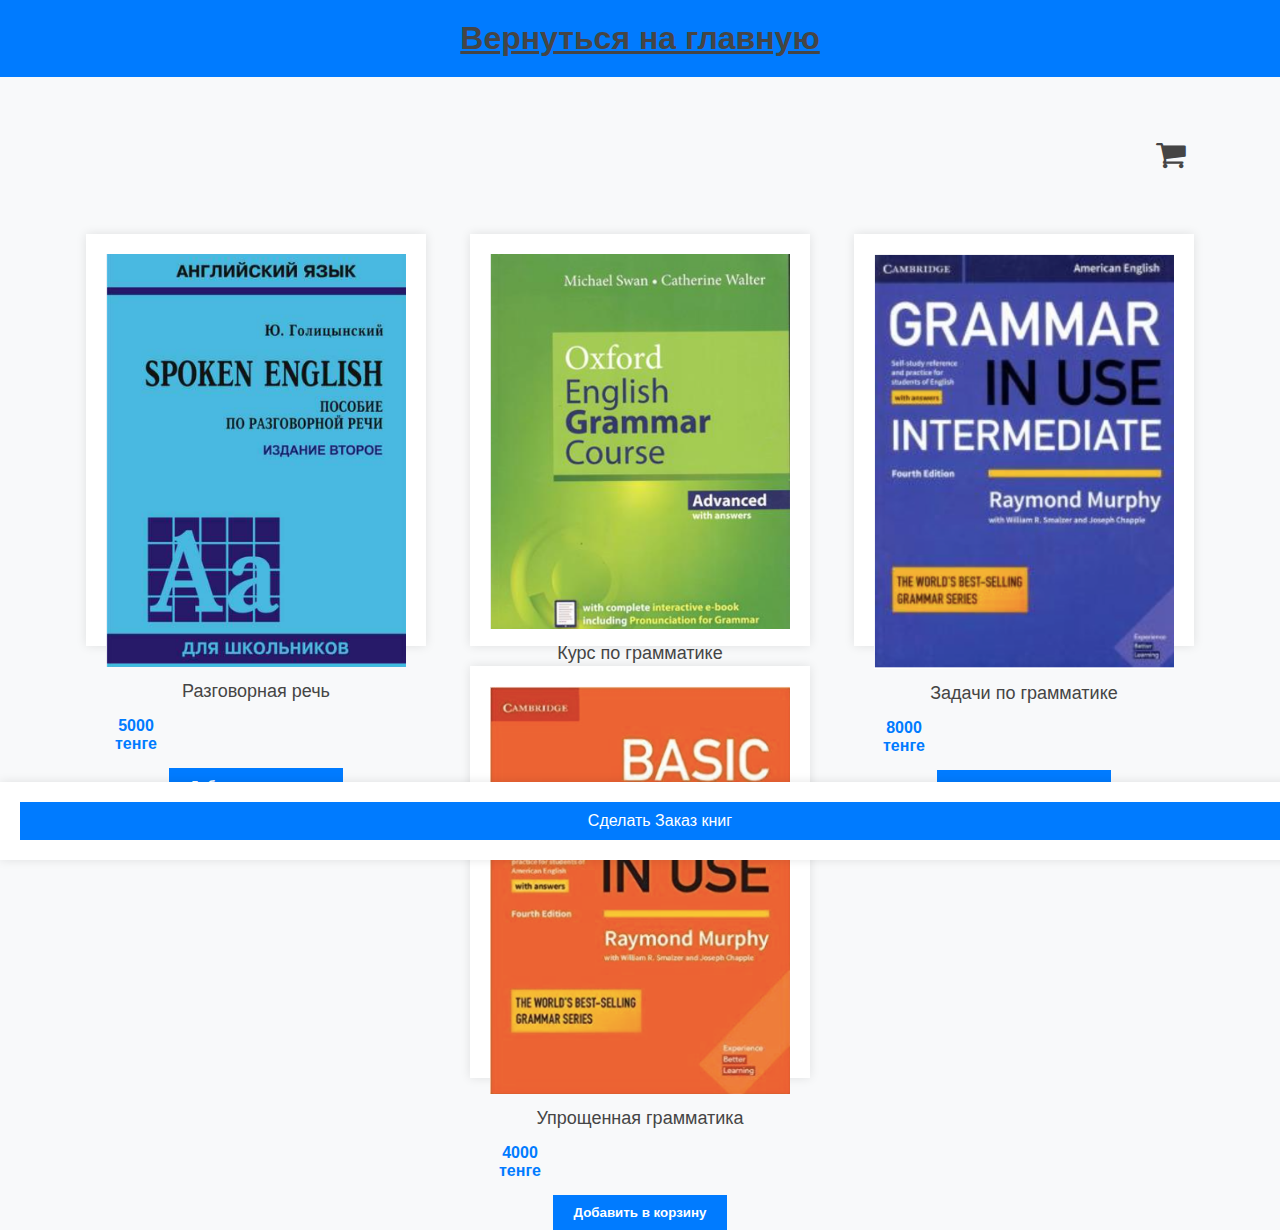
<file: basket.html>
<!DOCTYPE html>
<html lang="en">
<head>
    <meta charset="UTF-8">
    <title>Shopping cart</title>
    <link rel="stylesheet" type="text/css" href="cssbasket/style.css">
    <style>
        body {
            font-family: Arial, sans-serif;
            margin: 0;
            padding: 0;
            background-color: #f8f9fa;
        }

        header {
            background-color: #007bff;
            color: #fff;
            padding: 20px 0;
            text-align: center;
        }

        .navbar-brand {
            font-size: 32px;
        }

        section {
            display: flex;
            flex-wrap: wrap;
            justify-content: space-around;
            padding: 20px;
        }

        .item {
            background-color: #fff;
            box-shadow: 0 0 10px rgba(0, 0, 0, 0.1);
            padding: 20px;
            margin-bottom: 20px;
            width: 300px;
            text-align: center;
        }

        .item img {
            max-width: 100%;
            height: auto;
        }

        .item p {
            font-size: 18px;
            margin-top: 10px;
        }

        .item h6 {
            color: #007bff;
            font-size: 16px;
            margin: 10px 0;
        }

        .item button {
            background-color: #007bff;
            color: #fff;
            border: none;
            padding: 10px 20px;
            cursor: pointer;
            transition: background-color 0.3s ease;
        }

        .item button:hover {
            background-color: #0056b3;
        }

        .select {
            text-align: center;
            margin-bottom: 20px;
        }

        .btn {
            background-color: #007bff;
            color: #fff;
            border: none;
            padding: 10px 20px;
            cursor: pointer;
            text-decoration: none;
            transition: background-color 0.3s ease;
            display: block;
            margin: 0 auto;
        }

        .btn:hover {
            background-color: #0056b3;
        }
    </style>
</head>
<body>
    <header>
        <nav class="navbar navbar-expand-lg navbar-dark">
            <a class="navbar-brand" href="index.html"><strong>Вернуться на главную</strong></a>
            <div class="collapse navbar-collapse" id="navbarNavDropdown">
                <ul class="navbar-nav"></ul>
            </div>
        </nav>
    </header>

    <h1 style="text-align: center;"><i class="fa fa-shopping-cart"></i></h1>

    <section>
        <div class="item">
            <img src="imagebasket/043.jpg">
            <p>Разговорная речь</p>
            <h6>5000 тенге</h6>
            <span></span>
            <button>Добавить в корзину</button>
        </div>
        <div class="item">
            <img src="imagebasket/044.jpg">
            <p>Курс по грамматике</p>
            <h6>8500 тенге</h6>
            <span></span>
            <button>Добавить в корзину</button>
        </div>
        <div class="item">
            <img src="imagebasket/045.jpg">
            <p>Задачи по грамматике </p>
            <h6>8000 тенге</h6>
            <span></span>
            <button>Добавить в корзину</button>
        </div>
        <div class="item">
            <img src="imagebasket/046.jpg">
            <p>Упрощенная грамматика</p>
            <h6>4000 тенге</h6>
            <span></span>
            <button>Добавить в корзину</button>
        </div>
    </section>

    <div class="select"></div>

    <div class="item" style="text-align: center; position: fixed; bottom: 20px; width: 100%;">
        <a href="creditcard.html" class="btn">Сделать Заказ книг</a>
    </div>

    <script type="text/javascript" src="jsbasket/main.js"></script>
</body>
</html>
</file>
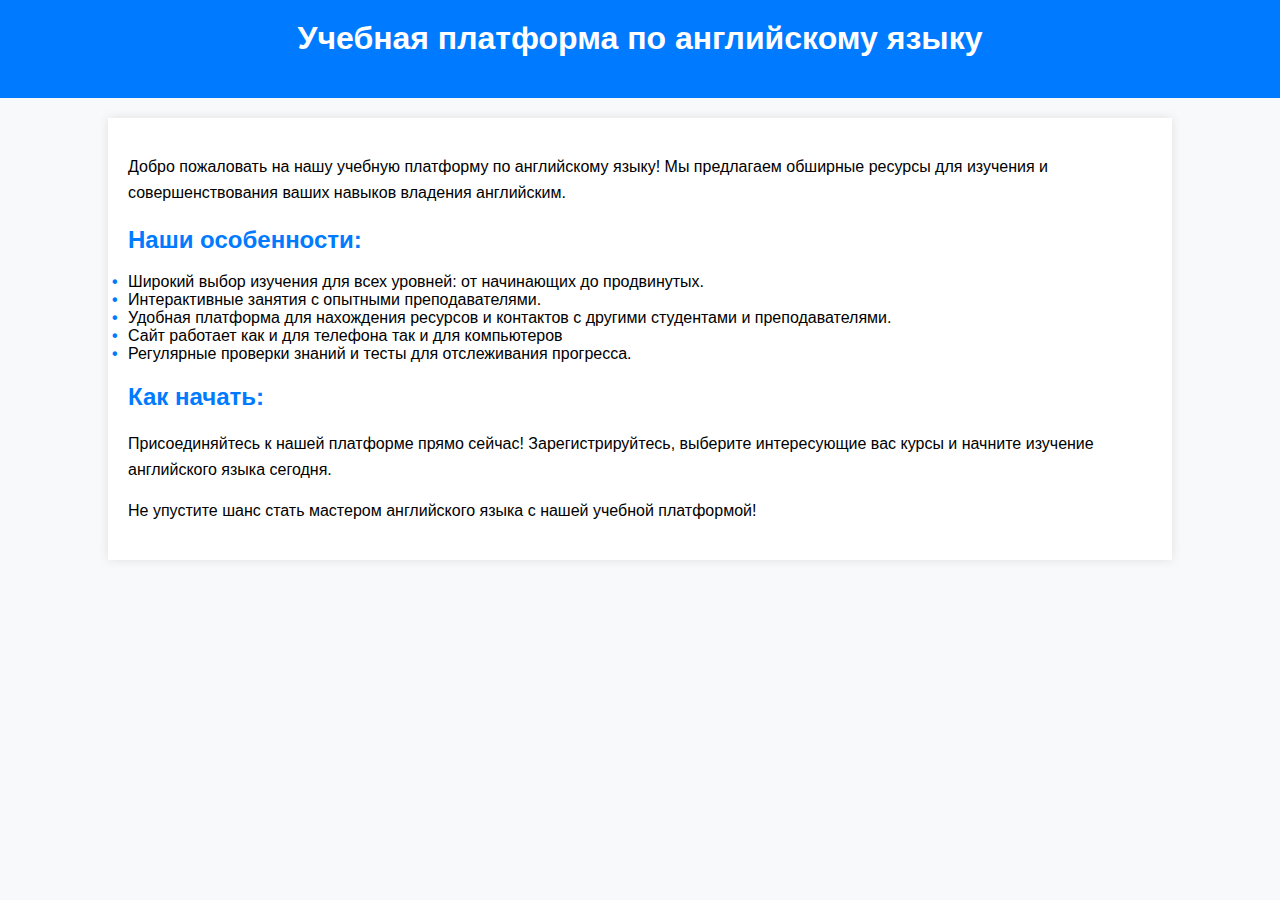
<file: zayavka.html>
<!DOCTYPE html>
<html lang="en">
<head>
    <meta charset="UTF-8">
    <meta name="viewport" content="width=device-width, initial-scale=1.0">
    <title>Учебная платформа по английскому языку</title>
    <style>
        body {
            font-family: Arial, sans-serif;
            background-color: #f8f9fa;
            margin: 0;
            padding: 0;
        }

        header {
            background-color: #007bff;
            color: #fff;
            padding: 20px;
            text-align: center;
        }

        h1 {
            margin-top: 0;
        }

        .container {
            width: 80%;
            margin: 20px auto;
            padding: 20px;
            background-color: #fff;
            box-shadow: 0 0 10px rgba(0, 0, 0, 0.1);
        }

        h2 {
            color: #007bff;
        }

        p {
            line-height: 1.6;
        }

        ul {
            list-style-type: none;
            padding: 0;
        }

        li::before {
            content: "•";
            color: #007bff;
            font-weight: bold;
            display: inline-block;
            width: 1em;
            margin-left: -1em;
        }
    </style>
</head>
<body>
    <header>
        <h1>Учебная платформа по английскому языку</h1>
    </header>

    <div class="container">
        <p>Добро пожаловать на нашу учебную платформу по английскому языку! Мы предлагаем обширные ресурсы для изучения и совершенствования ваших навыков владения английским.</p>

        <h2>Наши особенности:</h2>
        <ul>
            <li>Широкий выбор изучения для всех уровней: от начинающих до продвинутых.</li>
            <li>Интерактивные занятия с опытными преподавателями.</li>
            <li>Удобная платформа для нахождения ресурсов и контактов с другими студентами и преподавателями.</li>
            <li>Сайт работает как и для телефона так и для компьютеров</li>
            <li>Регулярные проверки знаний и тесты для отслеживания прогресса.</li>
        </ul>

        <h2>Как начать:</h2>
        <p>Присоединяйтесь к нашей платформе прямо сейчас! Зарегистрируйтесь, выберите интересующие вас курсы и начните изучение английского языка сегодня.</p>

        <p>Не упустите шанс стать мастером английского языка с нашей учебной платформой!</p>
    </div>
</body>
</html>
</file>
<file: cssbasket/style.css>
@import url('https://stackpath.bootstrapcdn.com/font-awesome/4.7.0/css/font-awesome.min.css');
	*{
		margin: 0;
		padding: 0;
		color: #454545;
	}
	h1{
		width: 3%;
	    position: relative;
	    top: 60px;
	    left: 90%;
	    cursor: pointer;
	}
	h1:before{
		content: attr(data-count);
	    color: white;
	    position: absolute;
	    right: 16px;
	    font-size: 15px;
	    text-align: center;
	    top: -12px;
	    width: 20px;
	    height: 20px;
	    background: red;
	    border-radius: 50%;
	    opacity: 0;
	}
	h1.zero:before{
		opacity: 1;
	}
		section{
			margin: 100px auto;
			width: 90%;
			height: 400px;
			display: flex;
			justify-content: space-around;
		}
		section div{
			width: 22%;
			height: 93%;
			background:#f5f5f5;
			padding: 1%;
			position: relative;
		}
		img{
			width: 300px;
			height: 186px;
		}

		p{
			margin: 5px;
		}
		h6{
		    width: 50px;
		    padding: 5px;
		    margin: 10px;
		    font-size: 15px;
		}
		button{
			padding: 5px;
		    background: red;
		    border: none;
		    outline: none;
		    font-weight: bold;
		    color: #fafafa;
		    cursor: pointer;
		}
		section div span{
			position: absolute;
		    top: 14px;
		    left: 13px;
		    background: red;
		    width: 300px;
		    height: 186px;
		    display: none;
		}
		section div span img{
			width: 100%;
			height: 100%;
		}
		section div:nth-child(1)>span.active{
			animation: first 0.5s ease-in;
			z-index: 2;
			display: block;

		}
		section div:nth-child(2)>span.active{
			animation: second 0.5s ease-in;
			z-index: 2;
			display: block;

		}
		section div:nth-child(3)>span.active{
			animation: third 0.5s ease-in;
			z-index: 2;
			display: block;

		}
		section div:nth-child(4)>span.active{
			animation: four 0.5s ease-in;
			z-index: 2;
			display: block;

		}
		@keyframes first{
			to{
				width: 30px;
			    height: 20px;
			    left: 1290px;
			    top: -70px;
			}
		}
		@keyframes second{
			to{
				width: 30px;
			    height: 20px;
			    left: 948px;
			    top: -70px;
			}
		}
		@keyframes third{
			to{
				width: 30px;
			    height: 20px;
			    left: 606px;
			    top: -70px;
			}
		}
		@keyframes four{
			to{
				width: 30px;
			    height: 20px;
			    left: 265px;
			    top: -70px;
			}
		}


		
		.select{
			width: 60%;
			height: 580px;
			padding: 5%;
			background: #222;
			position: absolute;
			top: -1000px;
			left: 20%;
			transition: 0.5s;
			overflow-y: auto;
			margin: auto;
		}
		.select.display{
			top: 10px;
		}
		.select div{
			width: 100%;
			height: 200px;
			display: flex;
			padding: 5px;
			border: 1px solid white;
			position: relative;
			margin: 5px auto;
		}
		.select div img{
			width: 300px;
			height: 100%;
		}
		.select div p{
			padding: 35px;
			color: white;
		}
		.select div h6,
		.select div button{
			position: absolute;
			left: 45%;
			top: 50%;
			color: white;
		}
		.select div button{
			left: 60%;
			top: 55%;
		}
		.select div span{
			display: none;
		}
</file>
